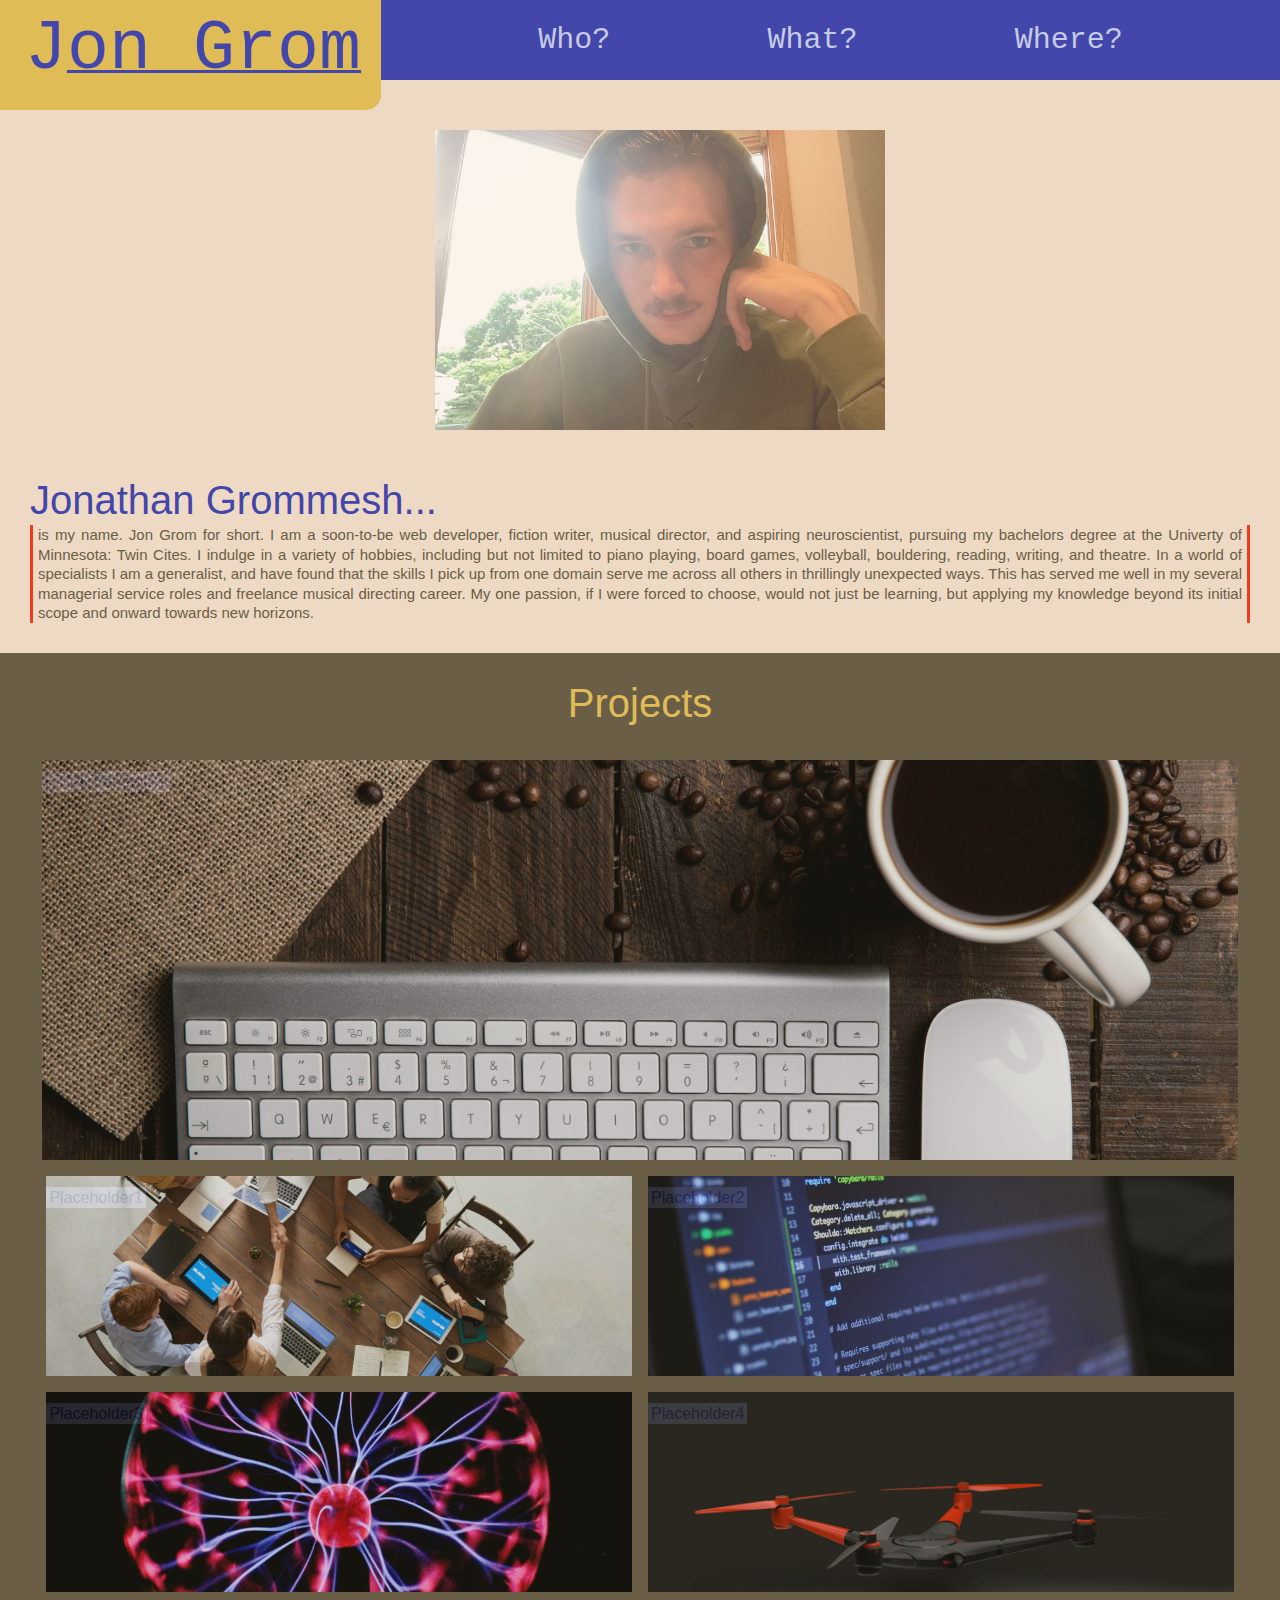
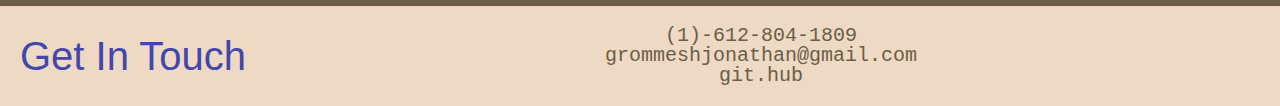
<file: index.html>
<!DOCTYPE html>
<html lang="en">
<head>
    <meta charset="UTF-8">
    <meta name="viewport" content="width=device-width, initial-scale=1.0">
    <link rel="stylesheet" href="./assets/css/meyerweb-reset.css">
    <link rel="stylesheet" href="./assets/css/style.css">
    <title>Jon Grom's Portfolio</title>
</head>
<body>
    <!--Header includes my name and links to the about me section, a projects section, and a contact me section.-->
    <header>
       <h1>J<span class="underlined">on Grom</span></h1>
        <nav>
            <ul>
                <li>
                    <a href="#about-me">Who?</a>
                </li>
                <li>
                    <a href="#projects">What?</a>
                </li>
                <li>
                    <a href="#contact-me">Where?</a>
                </li>
            </ul>
        </nav>
    </header>
    <!--Photo of myself-->
    <div class="container">
        <img src="./assets/images/photo-of-me.jpg" alt="A Recent Picture of Myself.">
    </div>
    <section id="about-me">
        <h2>Jonathan Grommesh...</h2>
        <p>is my name. Jon Grom for short. I am a soon-to-be web developer, fiction writer, musical director, and aspiring neuroscientist, pursuing my bachelors degree at the Univerty of Minnesota: Twin Cites. I indulge in a variety of hobbies, including but not limited to piano playing, board games, volleyball, bouldering, reading, writing, and theatre. In a world of specialists I am a generalist, and have found that the skills I pick up from one domain serve me across all others in thrillingly unexpected ways. This has served me well in my several managerial service roles and freelance musical directing career. My one passion, if I were forced to choose, would not just be learning, but applying my knowledge beyond its initial scope and onward towards new horizons.</p>
    </section>
    <!-- Projects section includes a title and five images linked to projects of mine.-->
    <section id="projects">
        <h2>Projects</h2>
        <div class="top-project">
            <h3>HTML Semantics</h3>
            <a href="https://jongrom.github.io/mod1-semantics/">
                <img src="./assets/images/html.jpg" alt="a keyboard and coffee beans">
            </a>
        </div>
        <div class="bottom-projects">
            <h3>Placeholder1</h3>
            <a href="./assets/misc./placeholder.html">
                <img src="./assets/images/placeholder1.jpg" alt="A top down view of a casual work meeting around large wooden table."> 
            </a>
        </div>
        <div class="bottom-projects">
            <h3>Placeholder2</h3> 
            <a href="./assets/misc./placeholder.html">
                <img src="./assets/images/placeholder2.jpg" alt="A close-up of a laptop running VS.code.">
            </a>
        </div>
        <div class="bottom-projects">
            <h3>Placeholder3</h3>
            <a href="./assets/misc./placeholder.html">
                <img src="./assets/images/placeholder3.jpg" alt="A tesla ball toy in a dark room.">
            </a>
        </div>
        <div class="bottom-projects">
            <h3>Placeholder4</h3>
            <a href="./assets/misc./placeholder.html">
                <img src="./assets/images/placeholder4.jpg" alt="A sleek toy drone against a foggy gray backdrop.">
            </a>
        </div>
    </section>
<!--Footer section includes Contact Me secion, with my number and email as well as a link to me git.hub and Instagram accounts-->
    <footer id="contact-me">
        <h2>Get In Touch</h2>
        <div>
            <p>(1)-612-804-1809</p>
            <p>grommeshjonathan@gmail.com</p>
            <a href="https://github.com/JonGrom">git.hub</a>
        </div>
    </footer>
</body>
</html>
</file>
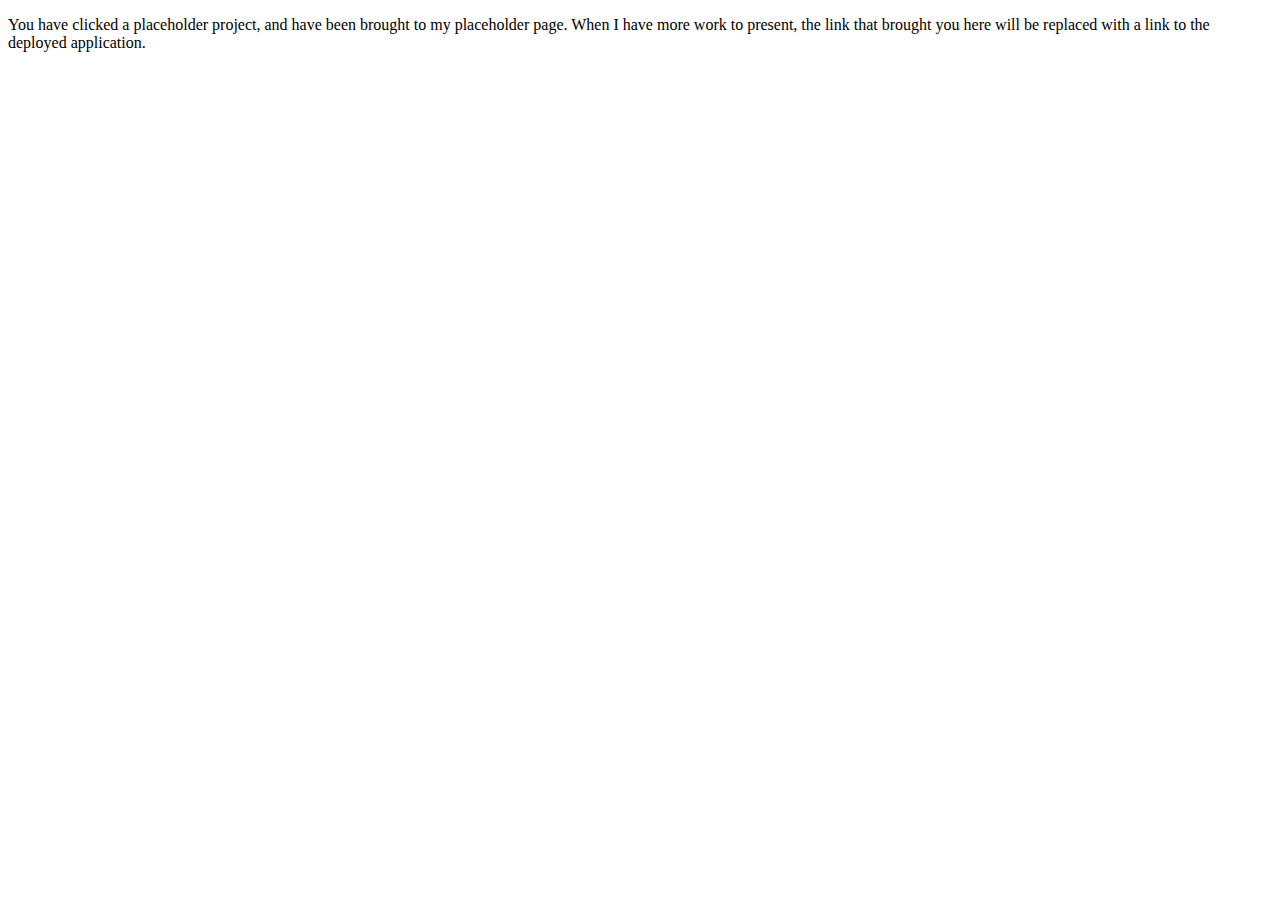
<file: assets/misc./placeholder.html>
<!DOCTYPE html>
<html lang="en">
<head>
    <meta charset="UTF-8">
    <meta name="viewport" content="width=device-width, initial-scale=1.0">
    <title>Placeholder Page</title>
</head>
<body>
    <p>You have clicked a placeholder project, and have been brought to my placeholder page. When I have more work to present, the link that brought you here will be replaced with a link to the deployed application.</p>
</body>
</html>
</file>
<file: assets/css/style.css>
body {
    background-color: #eed9c4;
}

/* Creates window flexible header*/
header {
    display: flex;
    justify-content: space-between;
    flex-wrap: wrap;
}

.me {
    background-color: #e0bc57;
}

/* Header styling begins*/
header h1 {
    background-color: #e0bc57;
    padding: 15px 20px 25px 25px;
    border-radius: 0px 0px 15px;
    color: #4346aa;
    font-family: 'Gill Sans', 'Courier', 'Ariel', 'sans-serif';
    font-size: 70px;
}

.underlined {
    text-decoration: underline;
    text-decoration-thickness: 0.2rem;
}

header nav {
    flex-grow: 1;
    height: 80px;
    background-color: #4346aa;
    align-content: center;
}

header nav ul {
    display: flex;
    justify-content: space-evenly;
}

nav ul li a{
    text-decoration: none;
    font-family: 'Courier New', 'Courier', 'monospace', 'sans-serif';
    font-size: 30px;
    color: #C5CBE3;
}

nav ul li a:hover{
    text-decoration: underline;
    text-decoration-thickness: 0.1rem;
    text-decoration-color: #F13c20;
}
/* header styling ends*/

/* Placement and styling of self photo*/
.container {
    display: flex;
    justify-content: center;
    height: 300px;
    width: 100%;
    padding: 20px
    
}

.container img{
    object-fit: cover;
    opacity: 70%;
}

/* About me styling begins*/
#about-me {
    padding: 30px;
}

h2 {
    font-family: 'Helvetica', 'Gill Sans', 'sans-serif';
    color: #4346aa;
    font-size: 40px;
    padding-bottom: 5px;
}

section p {
    font-family: 'Helvetica', 'Gill Sans', 'sans-serif';
    color: #6a5e46;
    font-size: 15px;
    text-align: justify;
    line-height: 130%;
    border-left: 3px solid #F13c20;
    border-right: 3px solid #F13c20;
    padding-left: 5px;
    padding-right: 5px;

}
/* About me styling ends*/

/*Projects styling begins*/
#projects {
    background-color: #6a5e46;
    display: flex;
    flex-wrap: wrap;
    justify-content: center;
    gap: 1em;
    padding: 30px;
    font-family: 'Helvetica', 'Gill Sans', 'sans-serif';
}

#projects h2 {
    width: 100%;
    text-align: center;
    color: #e0bc57;
    padding: 20px, 30px, 20px, 20px;
}

/*Image styling*/
.top-project {
    width: 98%;
    height: 400px;
}

.bottom-projects {
    width: 48%;
    height: 200px;
}

h3 {
    color: #4346aa;
    font-family: 'Helvetica', 'Gill Sans', 'sans-serif';
    background-color: #C5CBE3;
    padding: 2px 3px 2px 3px;
    display:inline;
    position: relative;
    top: 30px;
}

a img{
    width: 100%;
    height: 100%;
    object-fit: cover;
    opacity: 80%;
}

a img:hover{
    opacity: 100%
}

/* Project styling ends*/

/*Footer styling begins*/
footer {
    display: flex;
    flex-wrap: wrap;
    justify-content: space-between;
    text-align: center;
    
    gap: 1em;
    margin: 10px;
    padding: 10px
}

footer div {
    flex-grow: 1;
    display: flex;  
    flex-direction: column;
    justify-content: space-between;
}

footer h2 {
    padding-top: 10px;
}

footer p, footer a {
    text-decoration: none;
    font-family: 'Courier New', 'Courier', 'monospace', 'sans-serif';
    font-size: 20px;
    color: #6a5e46;
}
/*Footer styling ends*/

/* Media queery only affects header and footer because flex display in all other sections makes content dynamic with window size*/
@media screen and (max-width: 790px){
    header {
        flex-direction:column
    }

    header h1 {
        text-align: center;
        border-radius: 0px;
    }

    footer{
        flex-direction: column;
        align-content: center;
    }
}
/* Media queery centers header and footer content for easy mobile reading*/
</file>
